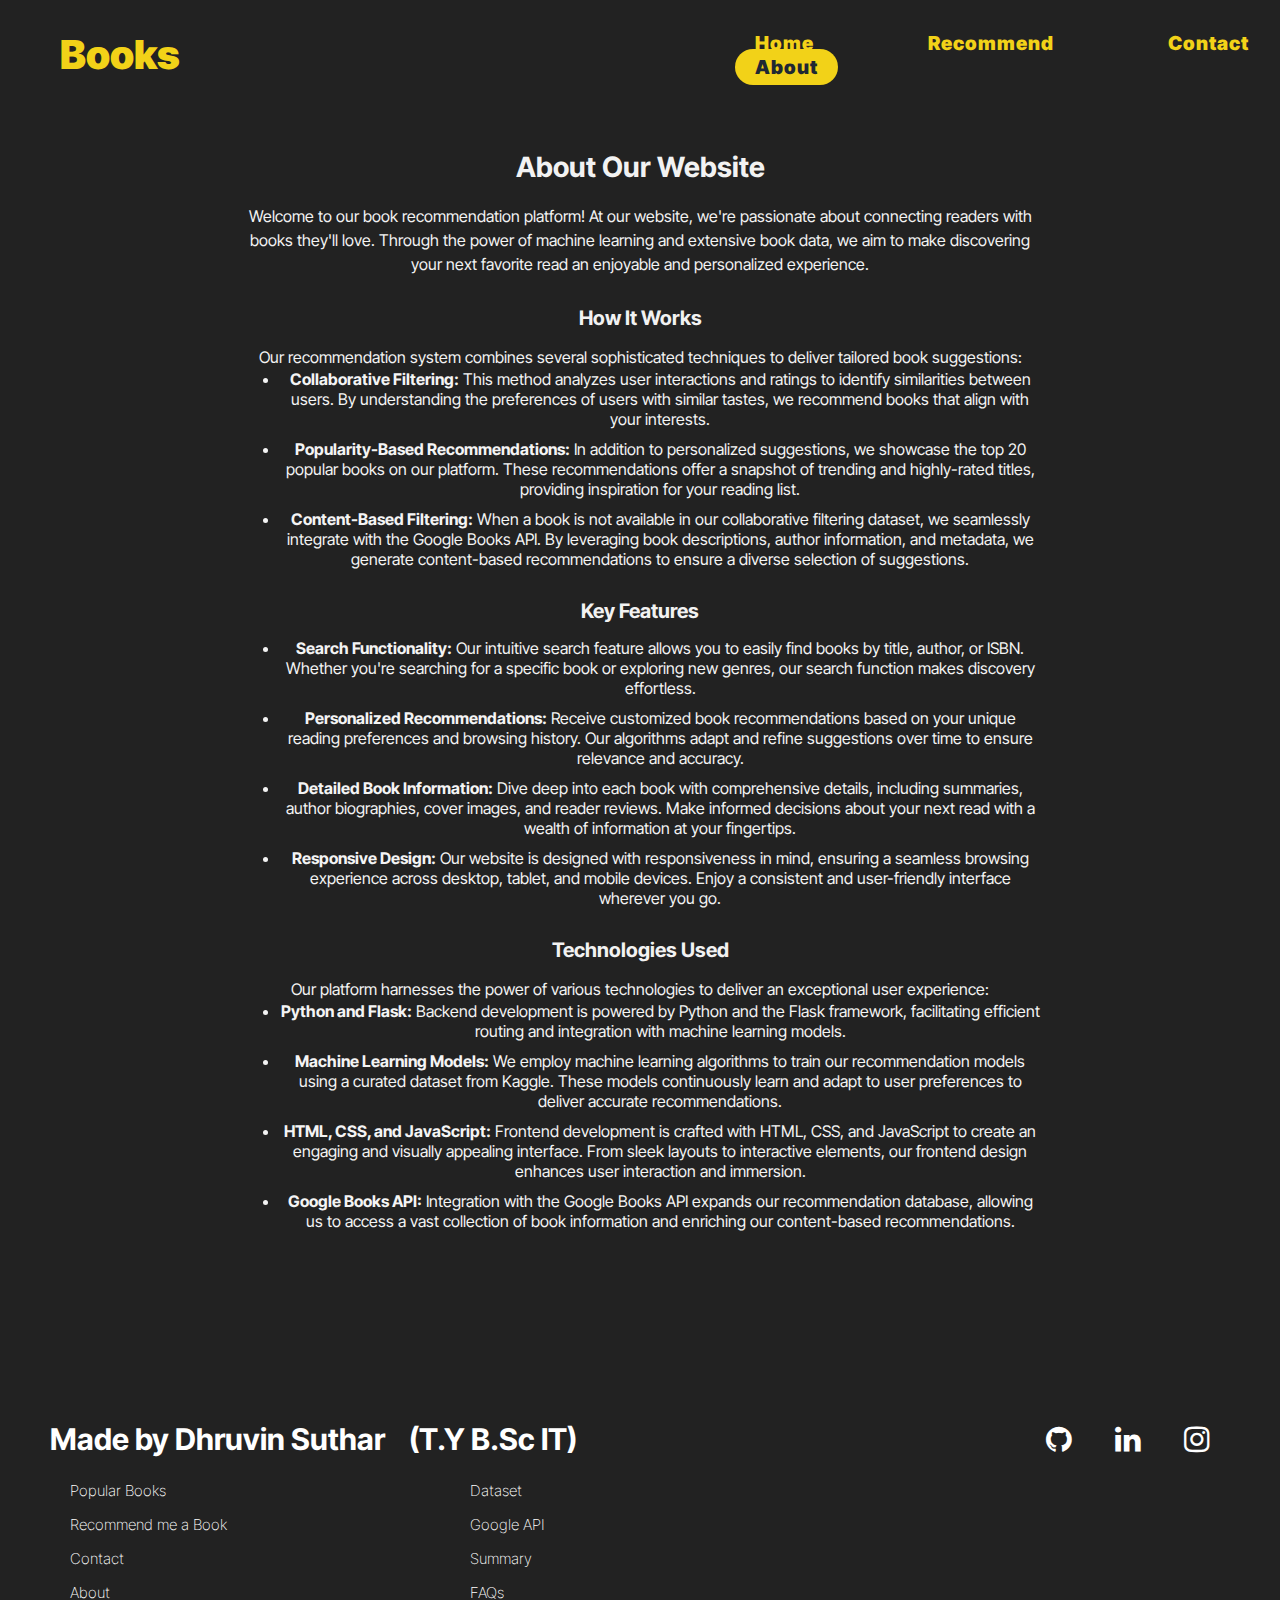
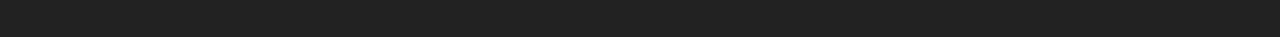
<file: templates/about.html>
<!DOCTYPE html>
<html lang="en">

<head>
    <meta charset="UTF-8">
    <meta http-equiv="X-UA-Compatible" content="IE=edge">
    <meta name="viewport" content="width=device-width, initial-scale=1.0">
    <title>Books - About Us</title>
    <link rel="stylesheet" href="/static/css/style.css">
    <link rel="stylesheet" href="https://cdnjs.cloudflare.com/ajax/libs/font-awesome/5.15.4/css/all.min.css">
    <link rel="stylesheet" href="https://cdnjs.cloudflare.com/ajax/libs/font-awesome/4.7.0/css/font-awesome.min.css">
</head>

<body>

    <header>
        <h2 class="logo">Books</h2>
        <nav class="navigation">
            <a href="/">Home</a>
            <a href="/recommend">Recommend</a>
            <a href="/contact">Contact</a>
            <a href="/about" class="active">About</a>
        </nav>
    </header>

    <section class="about-section">
        <div class="about-content">
            <h2>About Our Website</h2>
            <p>Welcome to our book recommendation platform! At our website, we're passionate about connecting readers with books they'll love. Through the power of machine learning and extensive book data, we aim to make discovering your next favorite read an enjoyable and personalized experience.</p>
    
            <h3>How It Works</h3>
            <p>Our recommendation system combines several sophisticated techniques to deliver tailored book suggestions:</p>
            <ul>
                <li><strong>Collaborative Filtering:</strong> This method analyzes user interactions and ratings to identify similarities between users. By understanding the preferences of users with similar tastes, we recommend books that align with your interests.</li>
                <li><strong>Popularity-Based Recommendations:</strong> In addition to personalized suggestions, we showcase the top 20 popular books on our platform. These recommendations offer a snapshot of trending and highly-rated titles, providing inspiration for your reading list.</li>
                <li><strong>Content-Based Filtering:</strong> When a book is not available in our collaborative filtering dataset, we seamlessly integrate with the Google Books API. By leveraging book descriptions, author information, and metadata, we generate content-based recommendations to ensure a diverse selection of suggestions.</li>
            </ul>
    
            <h3>Key Features</h3>
            <ul>
                <li><strong>Search Functionality:</strong> Our intuitive search feature allows you to easily find books by title, author, or ISBN. Whether you're searching for a specific book or exploring new genres, our search function makes discovery effortless.</li>
                <li><strong>Personalized Recommendations:</strong> Receive customized book recommendations based on your unique reading preferences and browsing history. Our algorithms adapt and refine suggestions over time to ensure relevance and accuracy.</li>
                <li><strong>Detailed Book Information:</strong> Dive deep into each book with comprehensive details, including summaries, author biographies, cover images, and reader reviews. Make informed decisions about your next read with a wealth of information at your fingertips.</li>
                <li><strong>Responsive Design:</strong> Our website is designed with responsiveness in mind, ensuring a seamless browsing experience across desktop, tablet, and mobile devices. Enjoy a consistent and user-friendly interface wherever you go.</li>
            </ul>
    
            <h3>Technologies Used</h3>
            <p>Our platform harnesses the power of various technologies to deliver an exceptional user experience:</p>
            <ul>
                <li><strong>Python and Flask:</strong> Backend development is powered by Python and the Flask framework, facilitating efficient routing and integration with machine learning models.</li>
                <li><strong>Machine Learning Models:</strong> We employ machine learning algorithms to train our recommendation models using a curated dataset from Kaggle. These models continuously learn and adapt to user preferences to deliver accurate recommendations.</li>
                <li><strong>HTML, CSS, and JavaScript:</strong> Frontend development is crafted with HTML, CSS, and JavaScript to create an engaging and visually appealing interface. From sleek layouts to interactive elements, our frontend design enhances user interaction and immersion.</li>
                <li><strong>Google Books API:</strong> Integration with the Google Books API expands our recommendation database, allowing us to access a vast collection of book information and enriching our content-based recommendations.</li>
            </ul>
        </div>
    </section>
    
    

    <footer style="position: static;">
        <div class="footer-content">
            <p>Made by Dhruvin Suthar &nbsp;&nbsp;&nbsp;(T.Y B.Sc IT)</p>
            <div class="social-icons">
                <a href="https://github.com/dhruvinsuthar" target="_blank" class="fa fa-github"></a>
                <a href="https://www.linkedin.com/in/dhruvinsuthar/" target="_blank" class="fa fa-linkedin"></a>
                <a href="" class="fa fa-instagram"></a>
            </div>
            <div class="footerinfo">
                <a href="/">Popular Books</a>
                <a href="/recommend">Recommend me a Book</a>
                <a href="/contact">Contact</a>
                <a href="/about">About</a>
            </div>

            <div class="footerinfo" style="margin-left: 400px;">
                <a href="https://www.kaggle.com/datasets/arashnic/book-recommendation-dataset?select=Books.csv" target="_blank">Dataset</a>
                <a href="https://console.cloud.google.com/apis/dashboard?project=bookrecommendationsystem2412" target="_blank">Google API</a>
                <a href="https://www.hindawi.com/journals/acisc/2023/1514801/" target="_blank">Summary</a>
                <a href="/faqs">FAQs</a>
            </div>

        </div>
    </footer>
</body>

</html>
</file>
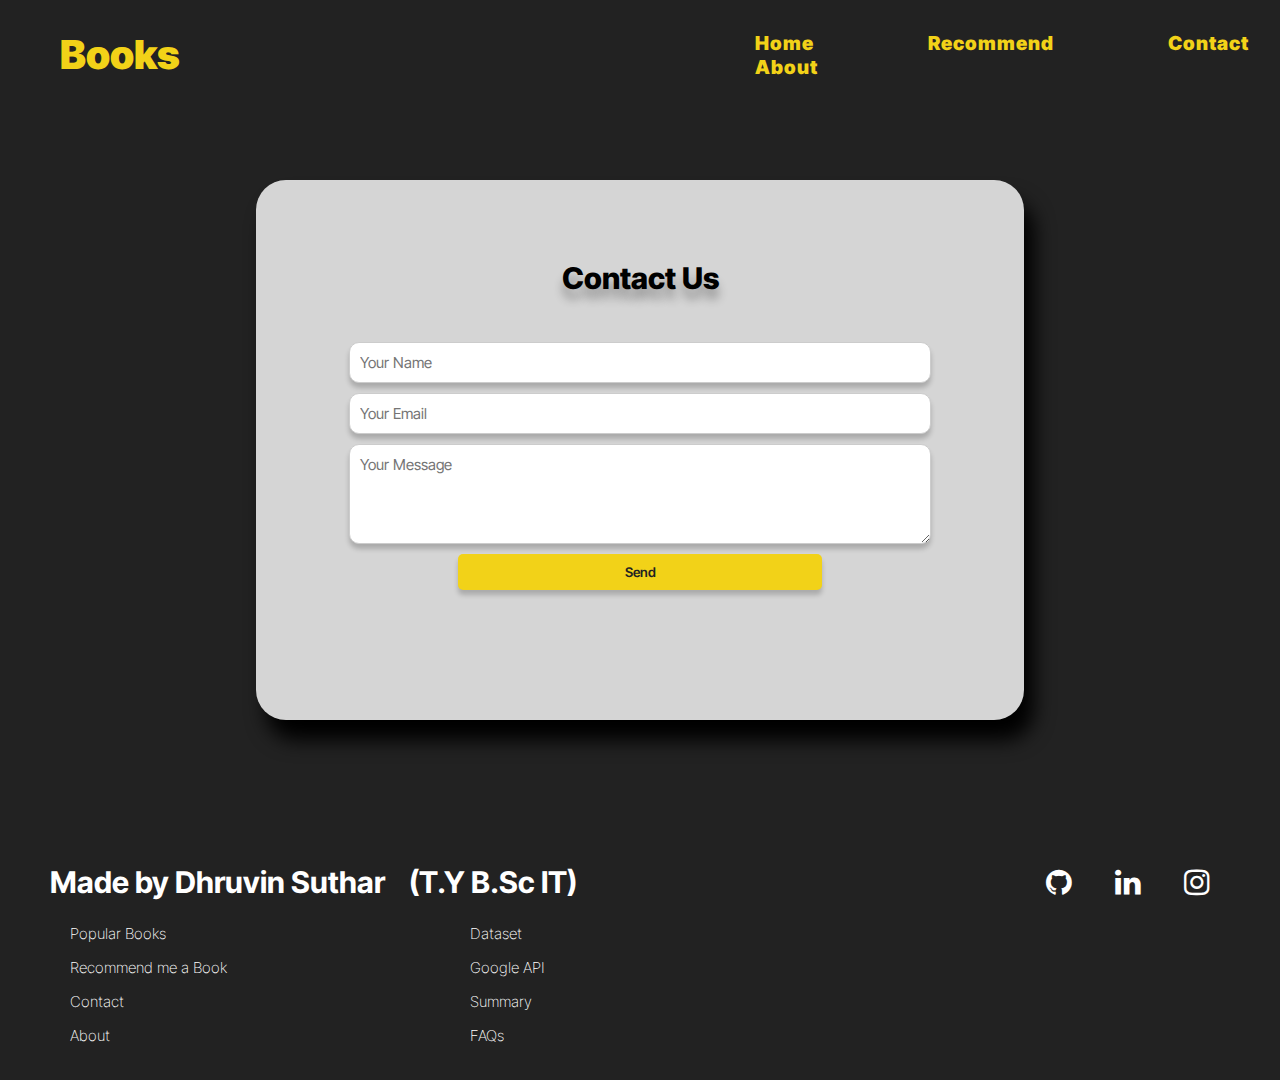
<file: templates/contact.html>
<!DOCTYPE html>
<html lang="en">

<head>
    <meta charset="UTF-8">
    <meta http-equiv="X-UA-Compatible" content="IE=edge">
    <meta name="viewport" content="width=device-width, initial-scale=1.0">
    <title>Contact Us</title>
    <link rel="stylesheet" href="/static/css/style.css">
    <link rel="stylesheet" href="https://cdnjs.cloudflare.com/ajax/libs/font-awesome/5.15.4/css/all.min.css">
    <link rel="stylesheet" href="https://cdnjs.cloudflare.com/ajax/libs/font-awesome/4.7.0/css/font-awesome.min.css">
</head>

<body>
    <header>
        <h2 class="logo">Books</h2>
        <nav class="navigation">
            <a href="/">Home</a>
            <a href="/recommend">Recommend</a>
            <a href="/contact">Contact</a>
            <a href="/about">About</a>
        </nav>
    </header>

    <section class="contact">
        <h1>Contact Us</h1>
        <form class="contact-form">
            <input type="text" name="name" placeholder="Your Name" required>
            <input type="email" name="email" placeholder="Your Email" required>
            <textarea name="message" placeholder="Your Message" required></textarea>
            <button id="send-button" type="button">Send</button>
        </form>
    </section>

    <!-- Popup window container -->
    <div class="popup" id="popup-window">
        <div class="popup-content">
            <a href="https://www.linkedin.com/in/dhruvinsuthar/" target="_blank" class="fa fa-linkedin"></a>
            <a id="whatsapp-link" href="https://api.whatsapp.com/send?phone=+917498421026&text=" target="_blank"
                class="fa fa-whatsapp"></a>
            <i class="fas fa-times close-btn"></i>
        </div>
    </div>

    <footer style="position: absolute; bottom:-20% ;">
        <div class="footer-content">
            <p>Made by Dhruvin Suthar &nbsp;&nbsp;&nbsp;(T.Y B.Sc IT)</p>
            <div class="social-icons">
                <a href="https://github.com/dhruvinsuthar" target="_blank" class="fa fa-github"></a>
                <a href="https://www.linkedin.com/in/dhruvinsuthar/" target="_blank" class="fa fa-linkedin"></a>
                <a href="" class="fa fa-instagram"></a>
            </div>
            <div class="footerinfo">
                <a href="/">Popular Books</a>
                <a href="/recommend">Recommend me a Book</a>
                <a href="/contact">Contact</a>
                <a href="/about">About</a>
            </div>

            <div class="footerinfo" style="margin-left: 400px;">
                <a href="https://www.kaggle.com/datasets/arashnic/book-recommendation-dataset?select=Books.csv"
                    target="_blank">Dataset</a>
                <a href="https://console.cloud.google.com/apis/dashboard?project=bookrecommendationsystem2412"
                    target="_blank">Google API</a>
                <a href="https://www.hindawi.com/journals/acisc/2023/1514801/" target="_blank">Summary</a>
                <a href="/faqs">FAQs</a>
            </div>

        </div>
    </footer>

    <script src="/static/script/script.js"></script>

    <script>
        const form = document.querySelector('.contact-form');
        const sendButton = document.getElementById('send-button');
        const whatsappLink = document.getElementById('whatsapp-link');
        const popupWindow = document.getElementById('popup-window');
        const closeButton = popupWindow.querySelector('.close-btn');

        sendButton.addEventListener('click', function () {
            const name = encodeURIComponent(form.querySelector('input[name="name"]').value);
            const email = encodeURIComponent(form.querySelector('input[name="email"]').value);
            const message = encodeURIComponent(form.querySelector('textarea[name="message"]').value);

            const whatsappMessage = `Hey, My name is ${name},${email}%0A${message}`;
            whatsappLink.href += whatsappMessage;

            popupWindow.style.display = 'block';
        });

        closeButton.addEventListener('click', function () {
            popupWindow.style.display = 'none';
        });
    </script>


</body>

</html>
</file>
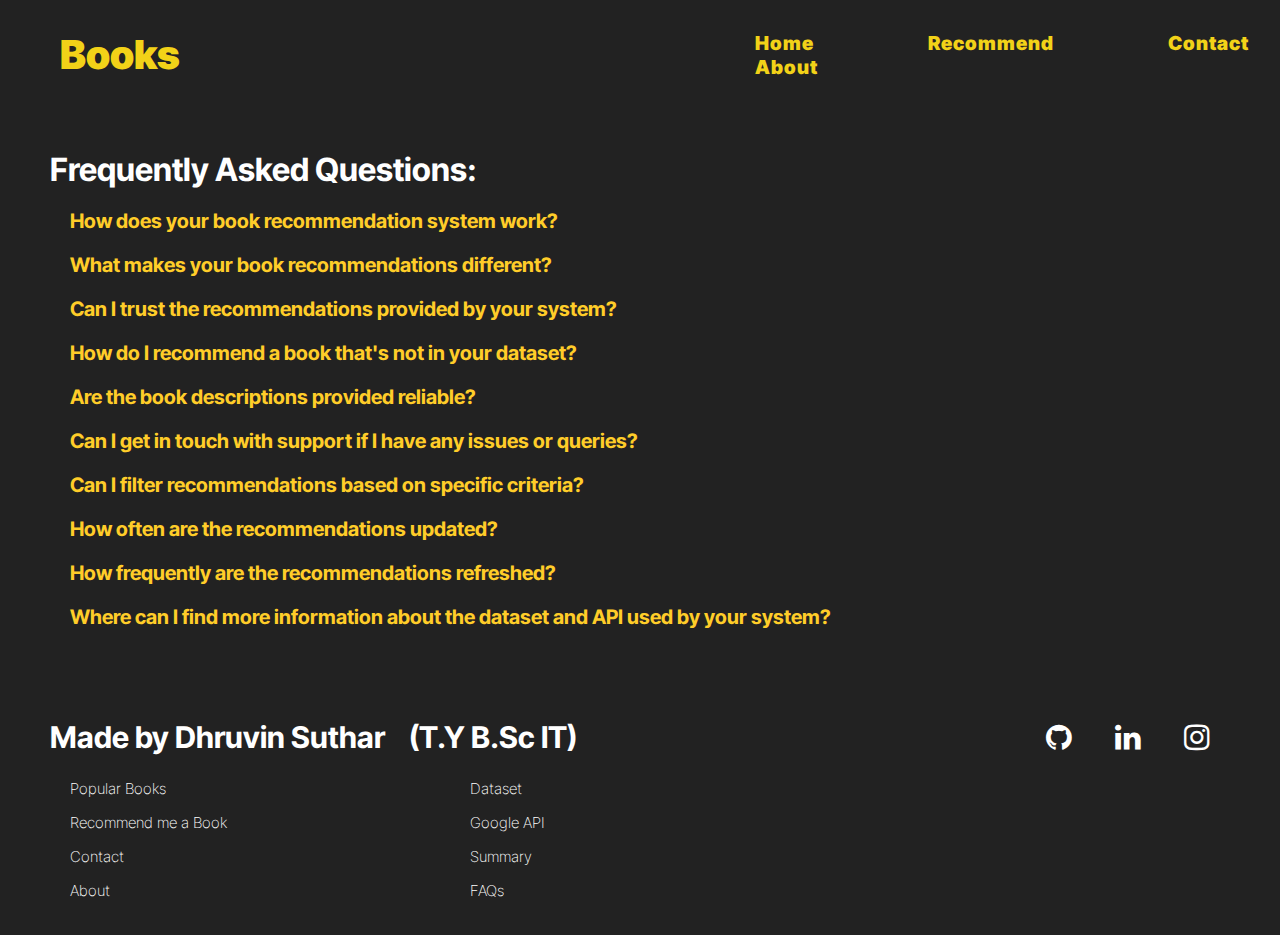
<file: templates/faqs.html>
<!DOCTYPE html>
<html lang="en">

<head>
    <meta charset="UTF-8">
    <meta http-equiv="X-UA-Compatible" content="IE=edge">
    <meta name="viewport" content="width=device-width, initial-scale=1.0">
    <title>Books - FAQs</title>
    <link rel="stylesheet" href="/static/css/style.css">
    <link rel="stylesheet" href="https://cdnjs.cloudflare.com/ajax/libs/font-awesome/5.15.4/css/all.min.css">
    <link rel="stylesheet" href="https://cdnjs.cloudflare.com/ajax/libs/font-awesome/4.7.0/css/font-awesome.min.css">
</head>

<body>

    <header>
        <h2 class="logo">Books</h2>
        <nav class="navigation">
            <a href="/">Home</a>
            <a href="/recommend">Recommend</a>
            <a href="/contact">Contact</a>
            <a href="/about">About</a>
        </nav>
    </header>

    <section class="faq-section">
        <h1>Frequently Asked Questions:</h1>

        <div class="faq">
            <h3>How does your book recommendation system work?</h3>
            <p>Our system utilizes collaborative filtering recommendation technique to analyze user preferences and book attributes, providing personalized recommendations.</p>
        </div>
    
        <div class="faq">
            <h3>What makes your book recommendations different?</h3>
            <p>We combine collaborative filtering with top 20 popular books to offer a diverse range of suggestions, ensuring both popular and niche interests are catered to.</p>
        </div>
    
        <div class="faq">
            <h3>Can I trust the recommendations provided by your system?</h3>
            <p>Absolutely! Our system is backed by machine learning algorithms trained on a comprehensive dataset, ensuring accurate and relevant recommendations tailored to your tastes.</p>
        </div>
    
        <div class="faq">
            <h3>How do I recommend a book that's not in your dataset?</h3>
            <p>If the book is not in our dataset, simply visit the "Recommend" page and enter the title. Our system will utilize content-based recommendation to suggest similar books.</p>
        </div>
    
        <div class="faq">
            <h3>Are the book descriptions provided reliable?</h3>
            <p>Yes, we fetch book descriptions from the Google Books API, ensuring up-to-date and information about each book in our database.</p>
        </div>
    
        <div class="faq">
            <h3>Can I get in touch with support if I have any issues or queries?</h3>
            <p>Of course! You can visit the "Contact" page and fill out the form with your message. Our support team will respond promptly to assist you.</p>
        </div>
    
        <div class="faq">
            <h3>Can I filter recommendations based on specific criteria?</h3>
            <p>Our system currently does not support filtering recommendations based on genres or authors. However, we provide personalized suggestions tailored to your interests and preferences.</p>
        </div>            
    
        <div class="faq">
            <h3>How often are the recommendations updated?</h3>
            <p>Our system regularly updates recommendations based on user feedback and interaction, ensuring that recommendations remain relevant and up-to-date.</p>
        </div>
    
        <div class="faq">
            <h3>How frequently are the recommendations refreshed?</h3>
            <p>Recommendations are updated periodically, incorporating user feedback and interactions to ensure relevance and timeliness.</p>
        </div>        
    
        <div class="faq">
            <h3>Where can I find more information about the dataset and API used by your system?</h3>
            <p>You can find links to the dataset and Google Books API in the footer section of our website, providing transparency and access to our data sources.</p>
        </div>

        <!-- Add more FAQs as needed -->

    </section>

    <footer style="position: static;">
        <div class="footer-content">
            <p>Made by Dhruvin Suthar &nbsp;&nbsp;&nbsp;(T.Y B.Sc IT)</p>
            <div class="social-icons">
                <a href="https://github.com/dhruvinsuthar" target="_blank" class="fa fa-github"></a>
                <a href="https://www.linkedin.com/in/dhruvinsuthar/" target="_blank" class="fa fa-linkedin"></a>
                <a href="" class="fa fa-instagram"></a>
            </div>
            <div class="footerinfo">
                <a href="/">Popular Books</a>
                <a href="/recommend">Recommend me a Book</a>
                <a href="/contact">Contact</a>
                <a href="/about">About</a>
            </div>

            <div class="footerinfo" style="margin-left: 400px;">
                <a href="https://www.kaggle.com/datasets/arashnic/book-recommendation-dataset?select=Books.csv" target="_blank">Dataset</a>
                <a href="https://console.cloud.google.com/apis/dashboard?project=bookrecommendationsystem2412" target="_blank">Google API</a>
                <a href="https://www.hindawi.com/journals/acisc/2023/1514801/" target="_blank">Summary</a>
                <a href="/faqs">FAQs</a>
            </div>

        </div>
    </footer>
    <script>
        // Get all FAQ questions
        var faqs = document.querySelectorAll('.faq');

// Add click event listener to each FAQ question
faqs.forEach(function(faq) {
    faq.addEventListener('click', function() {
        // Remove 'active' class from all other FAQ elements
        faqs.forEach(function(otherFaq) {
            if (otherFaq !== faq) {
                otherFaq.classList.remove('active');
            }
        });
        // Toggle 'active' class on clicked FAQ
        this.classList.toggle('active');
    });
});
    </script>
</body>

</html>
</file>
<file: static/css/style.css>
/* @import url('https://fonts.googleapis.com/css2?family=Inter+Tight:wght@100,200,300,400,500,600,700,800,900&display=swap'); */
@import url('https://fonts.googleapis.com/css2?family=Inter+Tight:ital,wght@0,100..900;1,100..900&display=swap');

* {
    margin: 0;
    padding: 0;
    box-sizing: border-box;
    font-family: 'Inter Tight', sans-serif;
}

body{
    background:/*#1f2833*/#222222;
    min-height:100vh;
    overflow-x: hidden;
}

header{
    position: absolute;
    top: 0;
    left: 0;
    width: 100%;
    padding: 30px 30px;
    display: flex;
    justify-content:flex-start;
    align-items: center;
    z-index: 1;
}

.logo{
   font-size: 2.5em;
   color: #f2d218;
   pointer-events: none;
   margin-left: 30px;
   margin-right: 320px;
   font-weight: 900;
}
.navigation{
    position: relative;
    left: 200px;
}
.navigation a{
    text-decoration: none;
    color: #f2d218;
    padding: 6px 20px;
    border-radius: 20px;
    margin: 0 35px;
    font-weight: 900;
    font-size: 120%;
    letter-spacing: 1px;
}

.navigation a:hover,
.navigation a.active{
    background: rgb(242, 210, 24,1);
    color: #1f2833;
    animation : glow 1s infinite alternate;
}

@keyframes glow {
  to {
    text-shadow: 0 0 20px rgba(242, 210, 24, 2), 0 0 40px rgba(242, 210, 24, 2), 0 0 60px rgba(242, 210, 24, 2);
  }
}

.popularbooks{
    position: relative;
    display: flex;
    justify-content: center;
    align-items: center;
    height: 100vh;
}

#text{
    position: absolute;
    font-size: 7em;
    color: #fff;
    text-shadow: 0px 10px 20px rgba(0, 0, 0, .8);
}

.popularbooks img{
    position:absolute;
    top: 0;
    left: 0;
    width: 70%;
    pointer-events: none;
    
}

#bg{
    width: 100%;
    height: auto;
    filter: blur(.5vh) brightness(.4);
    z-index: -1;
}

#book2{
    margin-left: 52%;
    top:-115px;
    filter: brightness(.8) blur(.1vh);
}

#book1{
    margin-left: -350px;
    top:-65px;
    filter: brightness(.8) blur(.1vh);
}

#book3{
    width: 50%;
    margin-left: -30px;
    top:80px;
    filter: brightness(.6) blur(.3vh);
}

#book4{
    margin-left: 620px;
    top: 20px;
    filter: brightness(.6) blur(.3vh);
}

.top20{
    position: relative;
    background:/*#1f2833*/#222222;
    padding: 100px;
    box-shadow: 0 -50px 50px 0 rgba(0, 0, 0, .3);

}

.top20 h2{
    font-size: 3em;
    color: #f2d218;
    margin-bottom: 10px;
    text-shadow: 10px 20px 20px rgba(0, 0, 0, .8);

}


.card{
    display: inline-block;
    overflow:hidden;
    /* height: 350px;
    width:15%; */
    height: 420px;
    width: 20%;
    margin-top:4%;
    margin-left:4%;
    text-align:center;
}
.card img{
    width:80%;
    height:80%;
    margin: 20px auto;
    box-shadow:10px 15px 10px rgba(0,0,0,.6), -5px -5px 10px rgba(255,255,255, .1);
    border-radius: 3px 18px 18px 3px;

}

.card h1{
    color:#f5f5f5;
    white-space: nowrap;
    overflow: hidden;
    text-overflow: ellipsis;
}

.card h3{
    color:#d5d5d5;
    margin-top:10px;
}




.products-preview{
    position: fixed;
    top:0; left:0;
    min-height: 100vh;
    width: 100%;
    background: rgba(0,0,0,.8);
    display: none;
    align-items: center;
    justify-content: center;
    z-index: 1;
}

.products-preview .preview {
    display: none;
    padding: 2rem;
    background: #ececec;
    position: fixed;
    top: 50%;
    left: 50%;
    transform: translate(-50%, -50%);
    width: 80%;
    height: 90%;
    overflow-x: hidden;
    border-radius: 20px;
    z-index: 5; /* Ensure the box is on top of other content */
}

/* .bgpreview {
    position: absolute;
    top: 0;
    left: 0;
    width: 100%;
    height: 100%;
    object-fit:cover;
    filter: blur(1000px);   
    z-index: -1; 
} */

.bgpreview {
    position: fixed;
    top: 0;
    left: 0;
    width: 100%;
    height: 100vh;
    pointer-events: none;
    transform-origin: center;
    transform: scale(1.5);
    z-index: -1;
    filter: blur(60px) brightness(2);
}

.products-preview .preview::-webkit-scrollbar {
    width: 0;
}

.products-preview .preview.active {
    display: block;
}


.products-preview .preview .fa-times {
    position: absolute;
    top: 20px;
    right: 25px;
    cursor: pointer;
    color: #000;
    font-size: 2.5rem;
    z-index: 2;
}


.products-preview .preview .img {
    border-radius: 10px;
    width: 20%;
    height: 60%;
    margin: 0 auto; /* Center the image horizontally */
    margin-bottom: 40px; /* Add space below the image */
    box-shadow:10px 10px 15px rgba(0,0,0,.6), -5px -5px 10px rgba(255,255,255, .3);
    
}
.loading-bar {
    position: fixed;
    top: 0;
    left: 0;
    width: 100%;
    height: 5px;
    background-color: #f2d218; /* Loading bar color */
    display: none;
  }
  
.products-preview .preview .book-info{
    /* text-shadow: 0 3px 3px rgba(0, 0, 0, 1); */
    position: relative;
    top: -65%;
    height: 47vh;
    margin-left: 25%;
}
.products-preview .preview h1,
.products-preview .preview h3,
.products-preview .preview p{
    position: relative;
}

.products-preview .preview h1 {
    font-weight: 600;
    font-size: 35px;
    margin-bottom: 3vh;
}

.products-preview .preview h3 {
    font-weight: 400;
    font-size: 25px;
    margin-bottom: 6vh;
}

.products-preview .preview .rates{
    top: 0;
    left:0;
    display: flex;
    width: 10%;
    padding: 0.5rem 0;
    font-size: 2rem;
    color: #000;
    margin-bottom: 3vh;
}

.products-preview .preview .rates span{
    color:rgb(242, 210, 24);
    margin-right: 15%;
    text-shadow: 0 0 10px rgba(242, 210, 24,.6);
}



.products-preview .preview p{
    position: relative;
}

.products-preview .preview .isbnno{
    font-size: 20px;
    font-weight: 600;
}

.products-preview .preview .isbn_number{
    top: -6.4%;
    right: -8%;
    font-size: 20px;
    font-weight: 600;
}

.products-preview .preview .publisher{
    font-weight: 600;
    font-size: 20px;
    top: -40%;
    right: -45%;
}

.products-preview .preview .date{
    font-weight: 600;
    font-size: 20px;
    top: -38%;
    right: -45%;
}

.products-preview .preview .page_count{
    font-weight: 600;
    font-size: 20px;
    top: -36%;
    right: -45%;
}

.products-preview .preview .genre{
    top: -34%;
    right: -45%;
    font-weight: 600;
    font-size: 20px;
}

.author_info {
    position: relative; /* Position absolutely within the relative container */
    top: -58%; /* Position below the author element */
    left: 0;
    display: flex; /* Use flexbox to arrange image and description side by side */
    font-style:italic;
    font-weight: 500;
    font-size: 20px;
    border-radius: 5px;
    transition: opacity 0.3s ease-in-out;
    z-index: 2;
    text-align: justify;
    background-color: rgba(255,255,255, .2);
    border: 2px solid #ccc;
    border-radius: 20px;
    padding: 15px;
}
  
.author_info img {
    width: 200px;
    margin-right: 20px;
    border-radius: 10%;
}

h4{
    position: relative;
    top: -60%;
    font-size: 25px;
}  
  
.products-preview .preview .more-info-btn {
    position: absolute;
    border: 2px solid black; /* Set border to 2px solid */
    color: black;
    border-radius: 15px;
    font-size: 20px;
    padding: 10px 20px;
    margin-left: 0vh;
    bottom: 0;
    margin-bottom: 0;
    background-color: transparent;
    transition-duration: 0.3s; /* Transition duration */
    transition-property:background-color;
}

.products-preview .preview .more-info-btn:hover{
    background-color: white;
}

.products-preview .preview .recommend-btn {
    position: absolute;
    border: 2px solid black; /* Set border to 2px solid */
    color: black;
    border-radius: 15px;
    font-size: 20px;
    padding: 10px 20px;
    margin-left: 0vh;
    bottom: 0;
    right: 0%;
    margin-bottom: 0;
    background-color: transparent;
    transition-duration: 0.3s; /* Transition duration */
    transition-property:background-color;
}

.products-preview .preview .recommend-btn:hover{
    background-color: white;
}

.products-preview .preview .buy-now-link {
    text-decoration: none;
    position: absolute;
    border: 2px solid black; /* Set border to 2px solid */
    color: black;
    text-shadow: none;
    border-radius: 15px;
    font-size: 20px;
    padding: 10px 20px;
    margin-left: 0vh;
    bottom: 0;
    margin-bottom: 0;
    background-color: transparent;
    transition-duration: 0.3s; /* Transition duration */
    transition-property:background-color;
}

.products-preview .preview .buy-now-link:hover{
    background-color: white;
}

.products-preview .preview .description{
    position:relative;
    top:-58%;
    font-size: 25px;
    text-align: justify;
    background-color: rgba(255,255,255, .2);
    border: 2px solid #ccc;
    border-radius: 20px;
    padding: 15px;
}

.recommendations{
    position: relative;
    top: -58%;
}

.recommend{
    position: relative;
    width: 100%;
    height: 100vh;
    overflow: hidden;
    z-index: 0;
}

#bgg {
    width: 120%;
    height: auto;
    object-fit: cover;
    filter: blur(.5vh) brightness(.3);
    position: fixed;
    z-index: -1;
}

.recommend h1 {
    position: absolute;
    top: 30%;
    width: 100%;
    transform: translate(-50%, -50%);
    /* z-index: 1;  */
    left: 55%;
    font-size: 4em;
    color: #fff;
    font-weight: 900;
    text-shadow: 0px 10px 20px rgba(0, 0, 0, .8);
}

.recommend form {
    width: 100%;
    position: absolute;
    top: 40%;
    transform: translate(3%, -50%);
    /* z-index: 1; */
    margin-top: 20px;
}
.number{
    position: absolute;
    top:0%;
    right: 4%;
    height: 60px;
    width: 230px;
    padding: 0 20px;
    border-radius: 30px;
    outline: none;
    font-family: 'Inter Tight', sans-serif;
    font-weight: 600;
    font-size: 20px;
    
}
.number::-webkit-inner-spin-button,
.number::-webkit-outer-spin-button {
    -webkit-appearance: none;
    margin: 0;
}

.searchbar{
    font-family: 'Inter Tight', sans-serif;
    font-weight: 600;
    font-size: 20px;
    width: 80%;
    height: 60px;
    border-radius: 30px;
    padding: 0 40px;
    border: 1px solid #e0e0e5; /* Add a default border */
    transition: border 0.2s; /* Add transition for smooth effect */

    /* Updated styles for focus state */
    outline: none;
    border-color: #e0e0e5;
}

.searchbar:focus {
    border: none; /* Remove border on focus */
    box-shadow: 0 0 20px #f9d442b9; /* Add a subtle box-shadow on focus */
}

.search-icon {
    position: absolute;
    top: 50%;
    right: 320px;
    transform: translateY(-50%);
    padding: 10px;
    border-radius: 20px;
    background-color: transparent;
    color: #000;
    cursor: pointer;
    border: 0;
}

/* Updated styles for dropdown container */
.dropdown-container {
    position:fixed;
    top: 80px; /* Adjust the top position as needed */
    width: 80%; /* Adjust the width as needed */
    background-color: #fff;
    box-shadow: 0 0 10px rgba(0, 0, 0, 0.2);
    border-radius: 5px;
    overflow: hidden;
}

.dropdown-option {
    padding: 10px;
    cursor: pointer;
    transition: background-color 0.2s;
}

.dropdown-option:hover {
    background-color: #f9d442;
}

.mightlike{
    position: relative;
    background:#222222;
    padding: 100px;
    box-shadow: 0 -100px 70px rgba(0, 0, 0, .2);
}

.mightlike h2{
    font-size: 3em;
    color: #f2d218;
    margin-bottom: 10px;
    text-shadow: 10px 20px 20px rgba(0, 0, 0, .8);
}


.contact {
    background-color: #d5d5d5;
    position: absolute;
    top: 20vh;
    left: 20%; /* Adjust as needed */
    width: 60%;
    height: 60%;
    padding: 20px; /* Add padding for better spacing */
    border-radius: 30px;
    box-shadow: 10px 20px 20px rgba(0, 0, 0, 1); /* Ensure padding is included in the width and height */
}

.contact h1 {
    text-align: center;
    margin-top: 2em;
    font-weight: 800;
    font-size: 30px;
    text-shadow: 0 10px 10px rgba(0, 0, 0, .3);
}

.contact-form {
    display: flex;
    flex-direction: column;
    align-items: center;
    justify-content: center;
    height: 100%;
    margin-top: -5em; /* Ensure padding is included in the width */

}

.contact-form input,
.contact-form textarea {
    width: 80%; /* Adjust as needed */
    margin-bottom: 10px;
    padding: 10px;
    border-radius: 10px;
    border: 1px solid #ccc;
    box-sizing: border-box;
    font-size: 15px;
    box-shadow: 0 5px 5px rgba(0, 0, 0, .2);

}
.contact-form textarea{
    max-width: 80%;
    min-width: 80%;
    max-height: 20%;
    min-height: 20%;
}
.contact-form button {
    width: 50%; /* Adjust as needed */
    padding: 10px;
    border: none;
    border-radius: 5px;
    background-color: #f2d218;
    color: #222222;
    font-weight: 600;
    cursor: pointer;
    transition: background-color 0.3s;
    box-shadow: 0 5px 5px rgba(0, 0, 0, .2);

}

.contact-form button:hover {
    box-shadow: 0 0 20px rgb(242, 210, 24,.5); /* Darken the color on hover */
}





footer {
    background-color:#222222;
    color: #fff;
    padding: 50px;
    padding-top: 40px;
    padding-bottom: 180px;
    text-align: left;
    position: absolute;
    bottom: 0;
    width: 100%;
    display:inline-block;
    font-weight: 800;
    /* justify-content: space-between; */
}

.footer-content {
    display: flex;
    align-items: center;
}

.footer-content p{
    font-size: 30px;
    font-weight: 700;
}

.social-icons {
    margin-left: auto; /* Push the icons to the right */
}

.social-icons a {
    font-size: 30px;
    color: #fff;
    margin: 0 20px;
    text-decoration: none;
}

.social-icons a:hover {
    color: #f2d218;
    text-shadow: 0 0 20px currentColor;
}


.footerinfo {
    /* background-color:#222222; */
    margin-top: 220px;
    padding: 20px;
    position: absolute;
    font-size: 15px;
    font-weight: 200;
}

.footerinfo a {
    color: #fff;
    text-decoration: none;
    display: block;
    margin-bottom: 15px;
}





/* FAQ Section */
.faq-section {
    background-color: #222; /* Adjust as needed */
    padding: 50px;
    padding-top: 150px;
    padding-bottom: 30px;
}

.faq-section h1 {
    font-size: 2em;
    color: #fff; /* Adjust as needed */
    margin-bottom: 20px;
}

.faq-section .faq {
    margin-bottom: 20px;
    margin-left: 20px;
}

.faq-section .faq h3 {
    font-size: 20px;
    font-weight: bold;
    cursor: pointer;
    color: #ffcd29; /* Adjust as needed */
}

.faq-section .faq p {
    font-size: 20px;
    display: none;
    margin-top: 20px;
    margin-bottom: 10px;
    margin-left: 30px;
    color: #f2f2f2; /* Adjust as needed */
    text-align: justify;
}

/* Show answer when question is clicked */
.faq-section .faq.active p {
    display: block;
}



/*f2f2f2*/
/*333*/

.popup {
    position: fixed;
    top: 50%;
    left: 50%;
    transform: translate(-50%, -50%);
    background-color: rgb(255, 255, 255,.5);
    width: 30%;
    height: 30%;backdrop-filter: blur(10px);
    box-shadow: 0 0 10px rgba(0, 0, 0, 0.5);
    border-radius: 10px;
    z-index: 9999;
    display: none;
}

.popup-content {
    display: flex;
    flex-direction: row;
    justify-content: space-around;
    align-items: flex-end;
    height: 100%;
    padding: 20px;
}

.popup-content .fa {
    font-size: 80px;
    text-decoration: none;
    margin-bottom: 8vh;
}

.close-btn {
    position: absolute;
    top: 10px;
    right: 10px;
    cursor: pointer;
    font-size:25px;
}

#whatsapp-link {
    margin-top: auto;
}

.fa-linkedin {
    color: #0077b5;
}

.fa-whatsapp {
    color: #25d366;
}

.about-section {
    padding: 150px;
    background-color: #222;
}

.about-content {
    max-width: 800px;
    margin: 0 auto;
    text-align: center; /* Center align the content */
}

.about-content h2 {
    font-size: 28px;
    color: #f2f2f2;
    margin-bottom: 20px;
}

.about-content h3 {
    font-size: 20px;
    color: #f2f2f2;
    margin-top: 30px;
    margin-bottom: 15px;
    text-align: center; /* Center align the h3 */
}

.about-content p {
    text-align: center;
    font-size: 16px;
    color: #f3f3f3;
    line-height: 1.5; /* Align paragraphs to the left */
}

.about-content ul {
    margin-left: 20px;
    padding-left: 20px;
}

.about-content ul li {
    font-size: 16px;
    color: #f4f4f4;
    margin-bottom: 10px;
}

.about-content ul li strong {
    font-weight: bold;
}

.about-content ul li:last-child {
    margin-bottom: 0;
}


/* .card{
    
  max-width: calc(100% / 4);
  min-width: 10em;
}
.moleskine-notebook {
    height: 250px;
    width: 175px;
    position: relative;
    transition: .4s ease-in-out;
    border-radius: 5px 15px 15px 5px;
    transform-origin: left center 0px;
    display: inline-block;
    margin: 30px;
    perspective: 800px;
    &:hover {
      transform: rotateZ(0deg);
      .notebook-cover {
      transform: rotateY(-50deg);
      z-index: 999;
      box-shadow: 20px 10px 50px rgba(0,0,0,0.2);
    }
    }
    
  }
  
  .notebook-cover {
    left: 0;

    background: #cc4b48;
    height: 250px;
    width: 175px;
    position: absolute;
    border-radius: 5px 15px 15px 5px;
    z-index: 10;
    transition: .5s linear;
    transform-style: preserve-3d;
    transform-origin: left center 0px;
    &:before {
      content: "";
      position: absolute;
      width: 10px;
      height: calc(100% + 2px);
      top: -1px;
      z-index: 100;
      border-radius: 2px;
      right: 25px;
      transition: 2s ease;
    }
  }
  
  .notebook-page {
    height: 100%;
    width: 175px;
    position: absolute;
    background-color: #fbfae8;
    z-index: 0;
    border-radius: 5px 16px 16px 5px;
    overflow: hidden;
  } */
</file>
